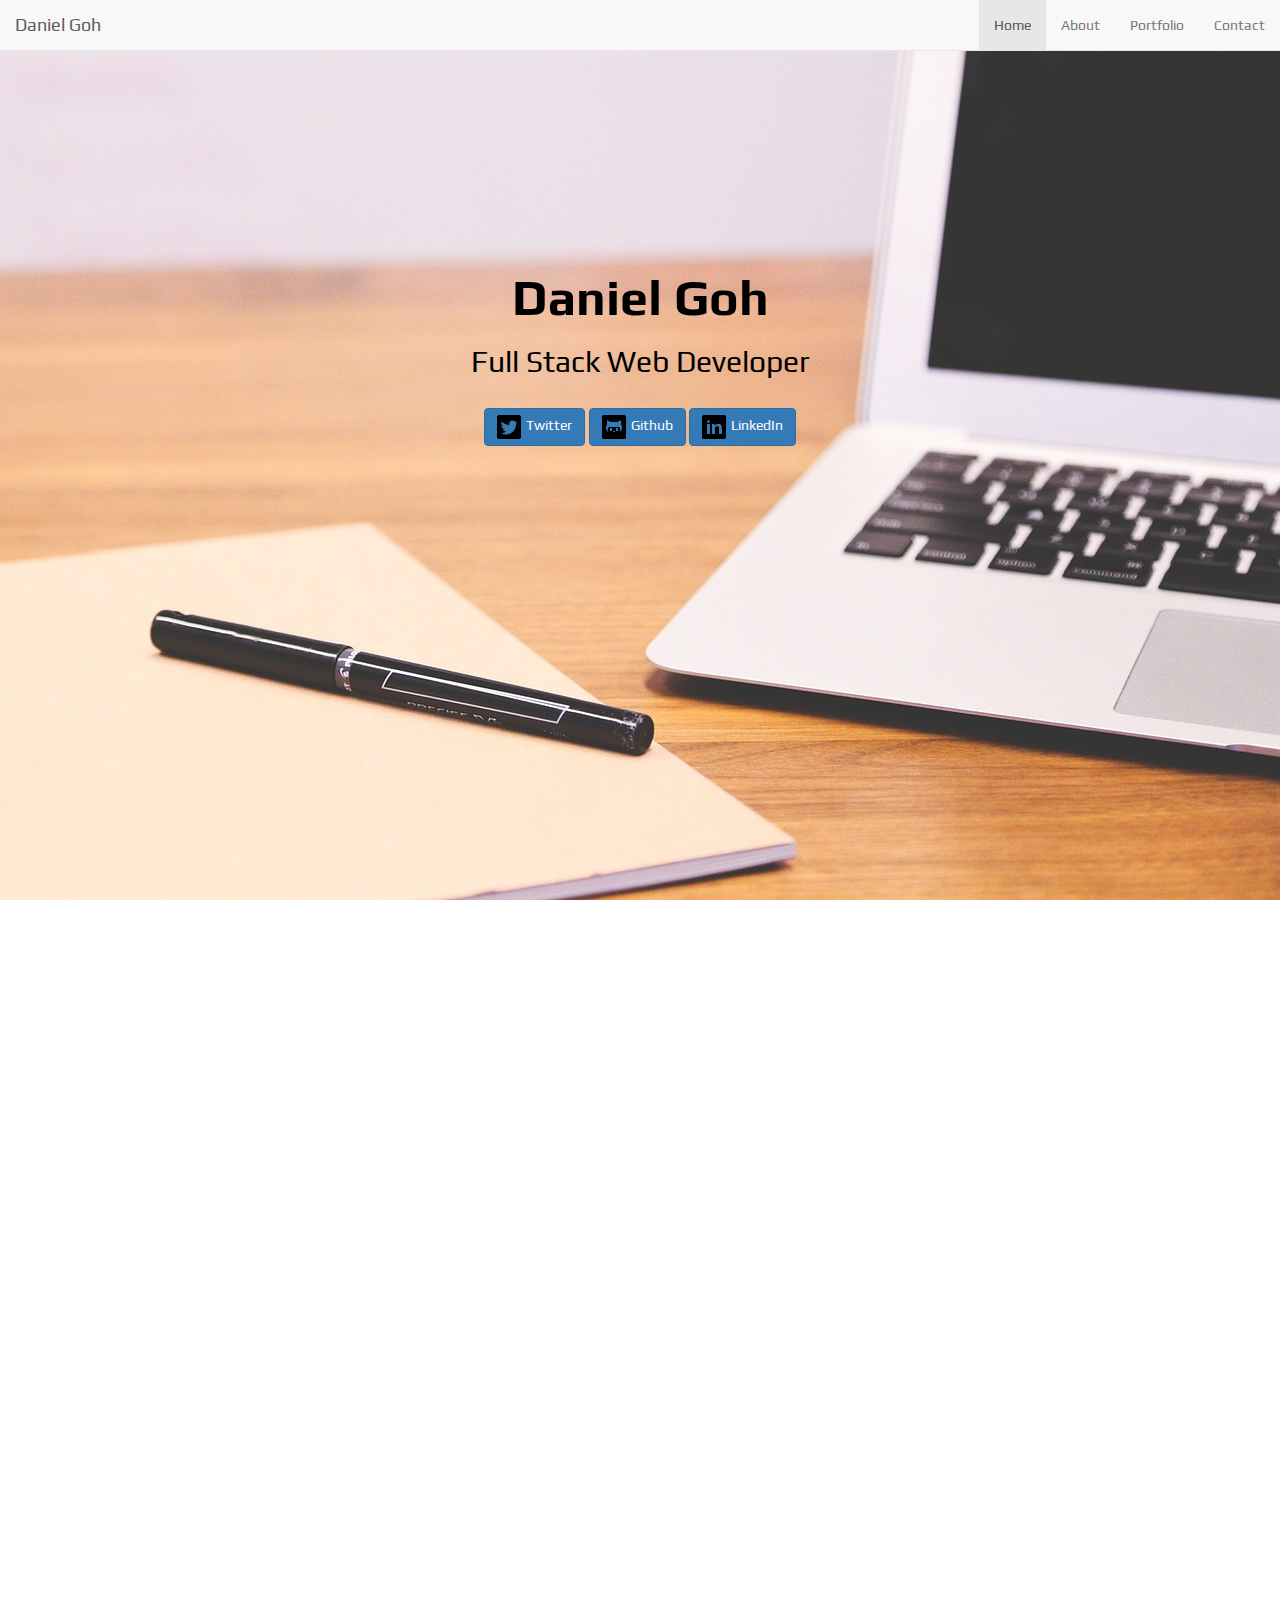
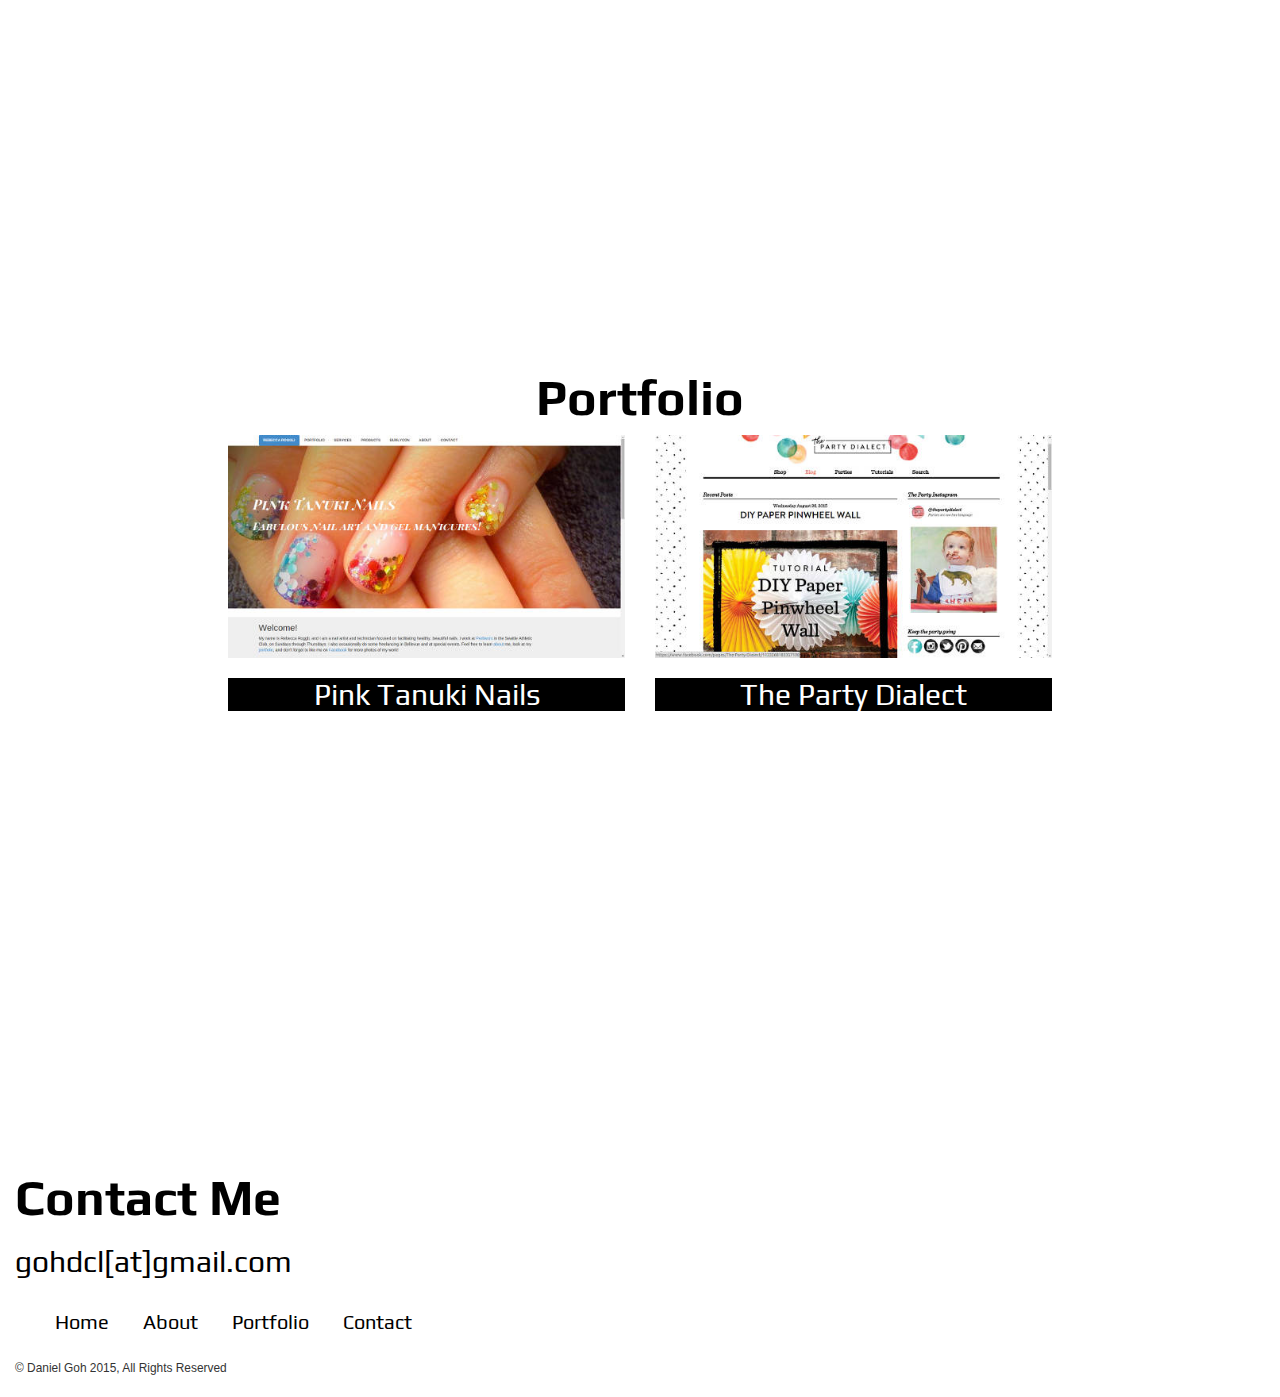
<file: portfolio/index.html>
<!DOCTYPE html>
<html lang="en">
<head>
  <meta charset="UTF-8">
  <meta name="viewport" content="width=device-width, initial-scale=1, maximum-scale=1, user-scalable=no">
  <meta name="keywords" content="Programming, Web Development, HTML, CSS, JavaScript, Responsive, Git, Seattle, Bootstrap">
  <meta name="author" content"Daniel Goh">
  <meta name="description" content="Daniel Goh's Responsive Portfolio Page">

  <!-- jQuery from Google CDN -->
  <script src="https://ajax.googleapis.com/ajax/libs/jquery/2.1.4/jquery.min.js"></script>
  <!-- Bootstrap from MaxCDN -->
  <link rel="stylesheet" type="text/css" href="https://maxcdn.bootstrapcdn.com/bootstrap/3.3.5/css/bootstrap.min.css">
  <script src="https://maxcdn.bootstrapcdn.com/bootstrap/3.3.5/js/bootstrap.min.js" type="text/javascript"></script>

  <link rel="stylesheet" type="text/css" href="css/style.css">
  <link href='https://fonts.googleapis.com/css?family=Play:400,700' rel='stylesheet' type='text/css'>
  <title>Daniel Goh's Portfolio</title>
</head>
<body>
  <nav class="navbar navbar-default navbar-fixed-top">
    <div class="container-fluid" id="main-nav">
      <div class="navbar-header">
        <button type="button" class="navbar-toggle" data-toggle="collapse" data-target="#collapse-nav">
          <span class="icon-bar"></span>
          <span class="icon-bar"></span>
          <span class="icon-bar"></span>
        </button>
        <a class="navbar-brand" href="https://github.com/gohdcl">Daniel Goh</a>
      </div>
      <div class="collapse navbar-collapse" id="collapse-nav">
        <ul class="nav navbar-nav navbar-right">

          <li class="active"><a class="nav-link" href="#home">Home</a></li>
          <li><a class="nav-link" href="#about">About</a></li>
          <li><a class="nav-link" href="#portfolio">Portfolio</a></li>
          <li><a class="nav-link" href="#contact">Contact</a></li>

        </ul>
      </div>
    </div>
  </nav>

  <section id="home" class="container-fluid">
    <div class="row">
      <h1>Daniel Goh</h1>
      <h2>Full Stack Web Developer</h2>
    </div>
    <div class="row">

      <a href="https://twitter.com/DanielCGoh"><button type="button" class="btn btn-primary" aria-pressed="false"><img src="img/glyphicons_free/social/png/social-32-twitter.png" alt="twitter glyphicon">Twitter</button></a>

      <a href="https://github.com/gohdcl"><button type="button" class="btn btn-primary" aria-pressed="false"><img src="img/glyphicons_free/social/png/social-22-github.png" alt="github glyphicon">Github</button></a>

      <a href="https://linkedin.com/in/DanielCGoh"><button type="button" class="btn btn-primary" aria-pressed="false"><img src="img/glyphicons_free/social/png/social-18-linked-in.png" alt="linked in glyphicon">LinkedIn</button></a>

    </div>
  </section><!-- #home -->

  <section class="container-fluid" id="about">
    <div class="row">
      <div class="col-md-6">
        <h1>Hi, I'm Daniel!</h1>
      </div><!-- col-md-6 -->
      <div class="col-md-6">
        <p>I'm a web applications developer, in addition to my other creature types (software engineer, all-around nerd, and entrepreneur). I live, work, and play in Seattle, WA, USA.</p>
      </div><!-- col-md-6 -->
    </div><!-- row -->
  </section><!-- #about -->

  <section class="container-fluid" id="portfolio">
    <div class="row">
      <div class="col-md-12">
        <h1>Portfolio</h1>
      </div>
    </div>
    <div class="row">
      <div class="col-md-2"></div>
      <div class="col-md-4">
        <a href="http://www.pinktanuki.com">
          <div id="ptn-image">
            <img src="img/ptn.jpg" alt="Pink Tanuki Screenshot"></div>
          <div class="dark-bg">
            <h2>Pink Tanuki Nails</h2>
          </div><!-- #ptn-image -->
        </a>
      </div><!-- col-md-4 -->
      <div class="col-md-4">
        <a href="http://thepartydialect.com">
          <div id="tpd-image"><img src="img/tpd.jpg" alt="TPD Screenshot"></div>
          <div class="dark-bg">
            <h2>The Party Dialect</h2>
          </div>
        </a>
      </div><!-- col-md-4 -->
      <div class="col-md-2"></div>
    </div><!-- row -->
  </section><!-- #portfolio -->


  <section class="container-fluid" id="contact">
    <h1>Contact Me</h1>
    <h2>gohdcl[at]gmail.com
  </section><!-- #contact -->

  <footer class="container-fluid">
    <ul>

      <li><a class="nav-link" href="#home">Home</a></li>
      <li><a class="nav-link" href="#about">About</a></li>
      <li><a class="nav-link" href="#portfolio">Portfolio</a></li>
      <li><a class="nav-link" href="#contact">Contact</a></li>

    </ul>

    <small>&copy; Daniel Goh 2015, All Rights Reserved</small>
    <script type="text/javascript" src="js/script.js"></script>
  </footer>
</body>
</html>
</file>
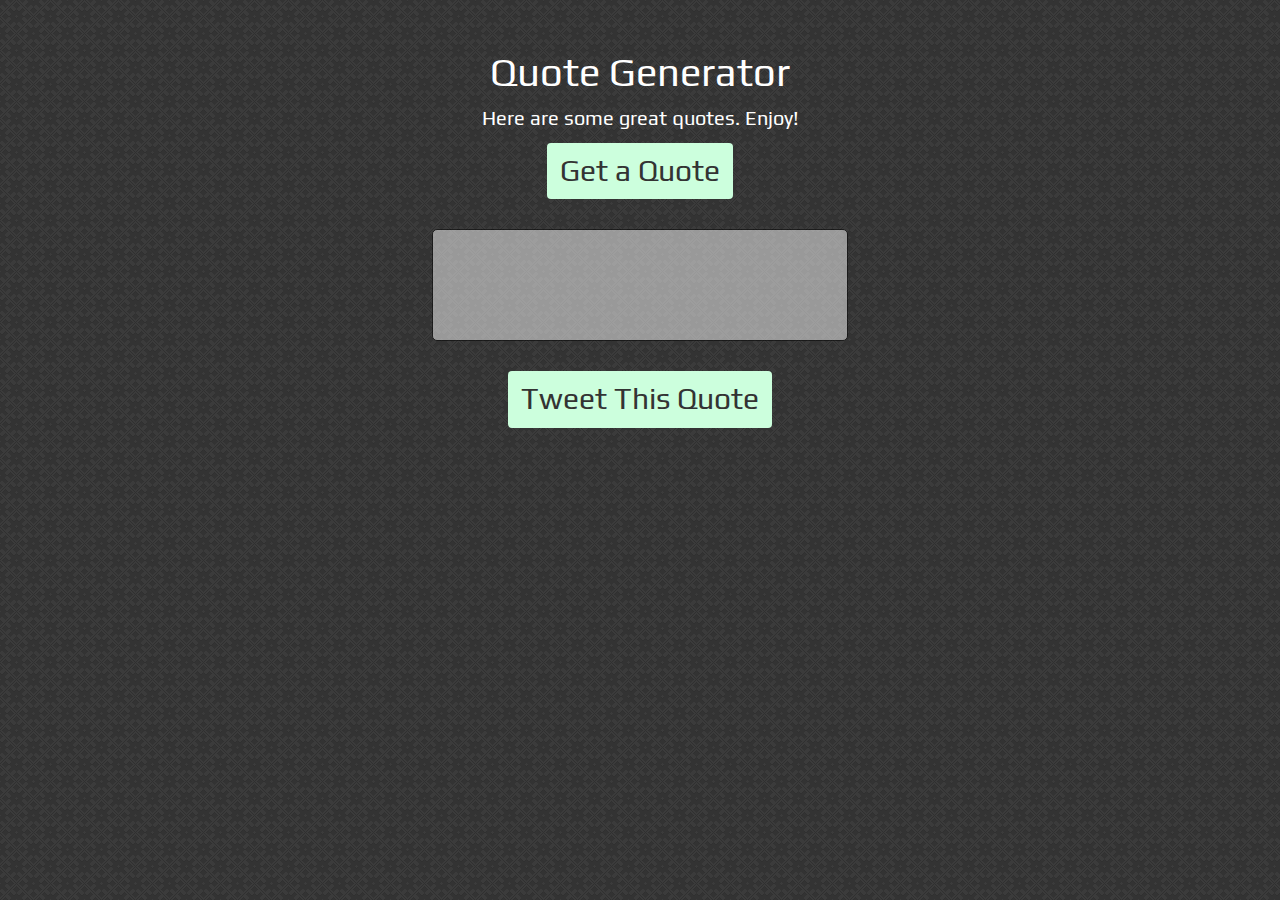
<file: quoteGen/index.html>
<!DOCTYPE html>
<html lang="en">
<head>
  <meta charset="UTF-8">
  <meta name="viewport" content="width=device-width, initial-scale=1, maximum-scale=1, user-scalable=no">
  <meta name="keywords" content="Quotes, Random, Programming, Web Development, HTML, CSS, JavaScript, Responsive, Git, Bootstrap">
  <meta name="author" content"Daniel Goh">
  <meta name="description" content="A Random Quote Generator">

  <!-- jQuery from Google CDN -->
  <script src="https://ajax.googleapis.com/ajax/libs/jquery/2.1.4/jquery.min.js"></script>
  <!-- Bootstrap from MaxCDN -->
  <link rel="stylesheet" type="text/css" href="https://maxcdn.bootstrapcdn.com/bootstrap/3.3.5/css/bootstrap.min.css">
  <script src="https://maxcdn.bootstrapcdn.com/bootstrap/3.3.5/js/bootstrap.min.js" type="text/javascript"></script>

  <link rel="stylesheet" type="text/css" href="css/style.css">
  <link href='https://fonts.googleapis.com/css?family=Play:400,700' rel='stylesheet' type='text/css'>
  <title>Random Quote Generator</title>
</head>
<body>
  <section class="container-fluid">
    <div class="row">
      <h1>Quote Generator</h1>
      <p>Here are some great quotes. Enjoy!</p>
      <button class="btn" id="get">Get a Quote</button>
    </div><!-- row -->
    <div class="row">
      <div class="col-md-4"></div>
      <div class="col-md-4 quote-target">
        <p id="quote-text"></p>
      </div>
      <div class="col-md-4"></div>
    </div>
    <div class="row">
    <button class="btn" id="tweet">Tweet This Quote</button>
    </div>
  </section>
  <footer>
    <script type="text/javascript" src="js/script.js"></script>
  </footer>
</body>
</file>
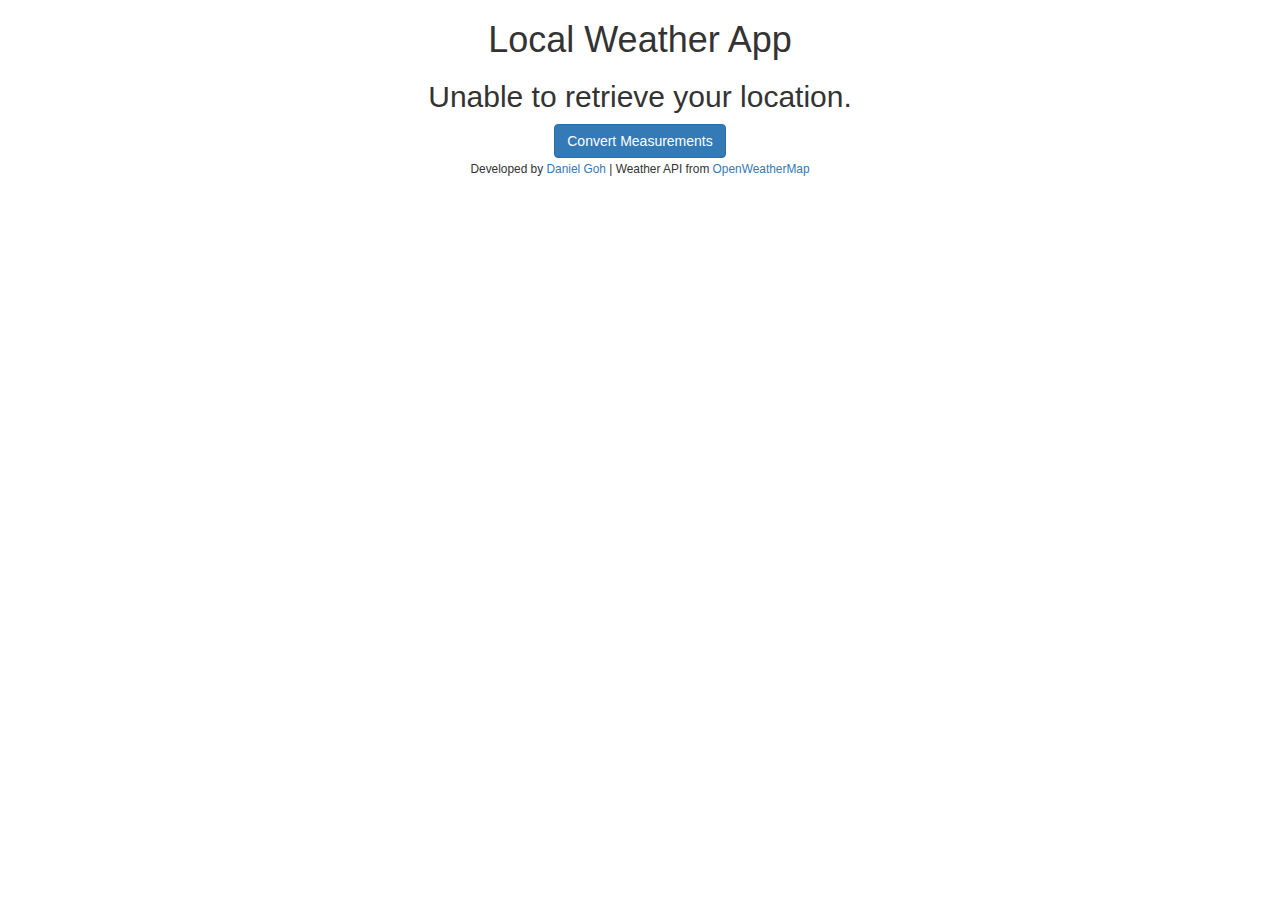
<file: weatherApp/index.html>
<!DOCTYPE html>
<html lang="en">
<head>
  <meta charset="UTF-8">
  <meta name="viewport" content="width=device-width, initial-scale=1, maximum-scale=1, user-scalable=no">
  <meta name="keywords" content="Weather, Geolocation, Programming, Web Development, HTML, CSS, JavaScript, Responsive, Git, Bootstrap">
  <meta name="author" content"Daniel Goh">
  <meta name="description" content="Local Weather App">

  <!-- jQuery from Google CDN -->
  <script src="https://ajax.googleapis.com/ajax/libs/jquery/2.1.4/jquery.min.js"></script>
  <!-- Bootstrap from MaxCDN -->
  <link rel="stylesheet" type="text/css" href="https://maxcdn.bootstrapcdn.com/bootstrap/3.3.5/css/bootstrap.min.css">
  <script src="https://maxcdn.bootstrapcdn.com/bootstrap/3.3.5/js/bootstrap.min.js" type="text/javascript"></script>

  <!-- HTML5 shim and Respond.js IE8 support of HTML5 elements and media queries -->
    <!--[if lt IE 9]>
      <script src="https://oss.maxcdn.com/libs/html5shiv/3.7.0/html5shiv.js"></script>
      <script src="https://oss.maxcdn.com/libs/respond.js/1.3.0/respond.min.js"></script>
    <![endif]-->

  <link rel="stylesheet" type="text/css" href="css/style.css">
  <link href='https://fonts.googleapis.com/css?family=Play:400,700' rel='stylesheet' type='text/css'>
  <title>Local Weather App</title>
</head>

<body>
<div class="container-fluid">
  <div class="row">
    <div class="col-md-12">
      <h1>Local Weather App</h1>
      <h2 id="cityName"></h2>
    </div>
  </div> <!-- row -->
  <div class="row">
    <div class="col-md-4"><div class="align-right" id="weather"></div></div>
    <div class="col-md-4"><div class="align-center" id="temp"></div></div>
    <div class="col-md-4"><div class="align-left" id="wind"></div></div>
    </div>
  </div> <!-- row -->
  <div class="row">
    <div class="col-md-12">
      <button id="convert" class="btn btn-primary">Convert Measurements</button>
    </div>
  </div>
</div> <!-- container-fluid -->

<footer>
  <small>Developed by <a href="http://danielcgoh.com">Daniel Goh</a> | Weather API from <a href="http://openweathermap.org">
  OpenWeatherMap</a></small>
  <script type="text/javascript" src="js/script.js"></script>
</footer>
</body>
</file>
<file: portfolio/css/style.css>
body {
  padding-top: 50px;
  position: relative;
}

/*Main Nav Styles*/
/*End Main Nav Styles*/
/*Home Styles*/
#home {
  text-align: center;
  background: url(../img/laptop-lg.jpg) no-repeat;
  background-attachment: fixed;
  background-position: right bottom;
  height: 100vh;
}

h1,
h2,
p,
a {
  font-family: "Play", sans-serif;
  color: #000000;
}

h1 {
  font-weight: bold;
  font-size: 5.0rem;
}

#home h1 {
  padding-top:20.0rem;
}

#home a {
  color: #FFFFFF;
}

#home button {
  margin-top: 2.0rem;
}

#home button img {
  margin-right: 0.5rem;
}
/*End Home Styles*/
/*About Styles*/
#about {
  background: url(../img/seattle-lg.jpg) no-repeat;
  background-attachment: fixed;
  background-position: bottom;
  height: 100vh;
}

#about .col-md-6 {
  padding-top: 10.0rem;
}
#about p {
  padding-top: 2.5rem;
}
#about h1 {
  text-align: center;
  color: #FFFFFF;
}

#about p {
  font-size: 2.0rem;
  color: #FFFFFF;
  vertical-align: middle;
}
/*End About Styles*/
/*Portfolio Styles*/
#portfolio {
  padding-top: 10.0rem;
  background: url(../img/office-lg.jpg) no-repeat;
  background-attachment: fixed;
  background-position: center;
  height: 100vh;
}

#portfolio .col-md-12 {
  text-align: center;
}

#portfolio .col-md-4 {
  text-align: center;
  margin-bottom: 2.0rem;
}

#portfolio img {
  /*Images are bounded by their parent elements*/
  max-width: 100%;
  max-height: 100%;
}

#portfolio a:hover {
  text-transform: uppercase;
}

#portfolio a:hover,
#portfolio a:focus {
  text-decoration: none;
}

.dark-bg {
  background-color: #000000;
}

.dark-bg h2 {
  color: #FFFFFF;
}
/*End Portfolio Styles*/
/*Contact Styles*/
/*End Contact Styles*/
/*Footer Styles*/
footer {
  padding-bottom: 20px;
}

footer ul {
  margin: 2.0rem 0 2.0rem 0;
}

footer li {
  display: inline;
  text-decoration: none;
}
footer a {
  padding-right: 3.0rem;
  color: #000000;
  font-size: 2.0rem;
}

footer a:hover,
footer a:focus {
  color: #0000FF;
  text-decoration: none;
}
/*End Footer Styles*/
/*Mobile Styles*/
@media (max-width: 767px){

  #main-nav a {
    text-align: right;
  }

  #home {
    height: 100vh;
    background-image: url(../img/laptop-md.jpg);
    background-attachment: scroll;
    background-position: center bottom;
    background-size: cover;
  }

  #home h1 {
    padding-top: 6.0rem;
  }

  #home {
    padding-bottom: 6.0rem;
  }

  #about {
    height: 100vh;
    background-image: url(../img/seattle-md.jpg);
    background-attachment: scroll;
    background-position: left center;
    background-size: cover;
  }

  #about {
    padding-top: 6.0rem;
    padding-bottom: 6.0rem;
  }

  #about .col-md-6 {
    padding: 0 1.0rem;
  }

  #about p {
    padding-bottom: 3.0rem;
  }

  #portfolio {
    height: auto;
    background: url(../img/office-md.jpg) no-repeat;
    background-attachment: scroll;
    background-position: bottom;
    background-size: cover;
  }

  #contact {
    height: 50vh;
    padding-top: 6.0rem;
  }

  footer li {
    display: block;
    font-size: 3.0rem;
  }
}
</file>
<file: quoteGen/css/style.css>
body {
  font-family: "Play", sans-serif;
  background-image: url(../img/dark_embroidery.png);
}

h1,
h2,
h3,
p,
a {
  color: #FFFFFF;
}

h1 {
  font-size: 4.0rem;
}

p {
  font-size: 2.0rem;
}

.btn {
  background-color: #CCFFDD;
  font-size: 3.0rem;
}

.row {
  text-align: center;
  margin: 3.0rem 0;
}

.quote-target {
  background-color: #FFFFFF;
  border: solid 1px #000000;
  border-radius: 5px;
  text-align: center;
  display: block;
  padding: 5.0rem;
  opacity: 0.5;
}

#quote-text {
  color: #000000;
  opacity: 1;
  font-size: 2.0rem;
}
</file>
<file: weatherApp/css/style.css>
.col-md-12,
.col-md-4,
.align-center,
footer {
  text-align: center;
}

footer {
  padding-bottom: 3.0rem;
}

@media screen and (min-width: 768px) {

  .align-right {
    float: right;
  }

  .align-left {
    float: left;
  }

}
</file>
